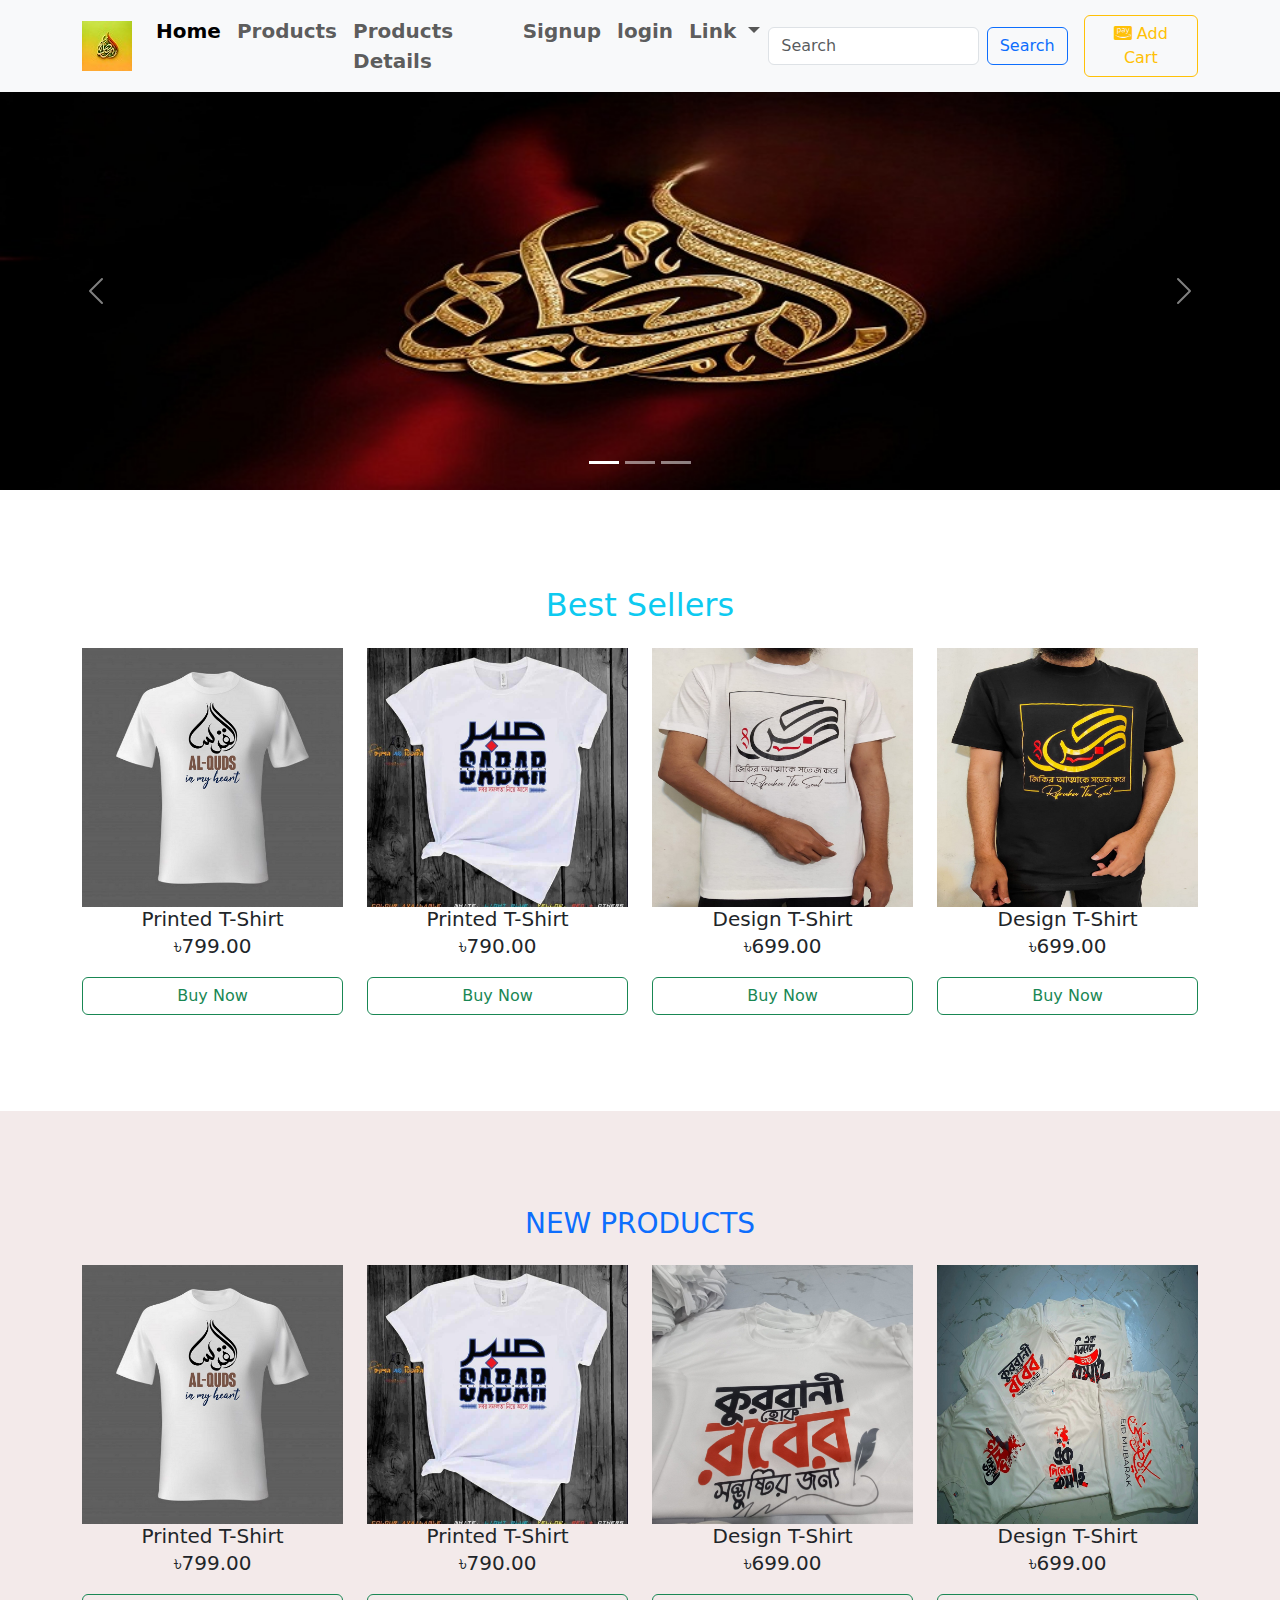
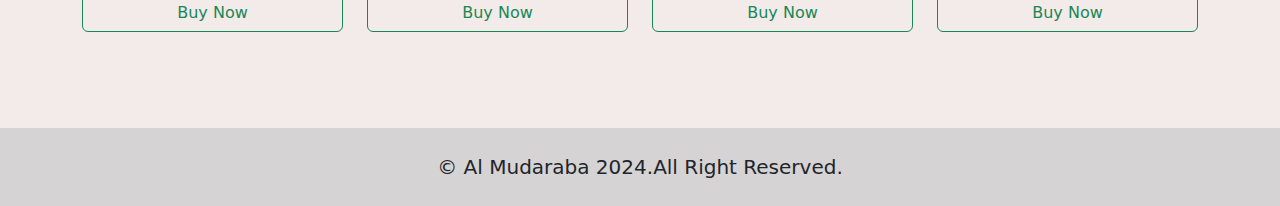
<file: index.html>
<!doctype html>
<html lang="en">
<head>
    <title>AL Mudaraba</title>
    <meta charset="utf-8">
    <meta name="description" content="Free Web tutorials">
    <meta name="keywords" content="HTML, CSS, JavaScript">
    <meta name="author" content="tamanna">
    <meta name="viewport" content="width=device-width, initial-scale=1.0">
    <!-- favicon -->
    <link rel="icon" href="assets/img/logo.jpeg">
    <!-- bootstrap css -->
    <link rel="stylesheet" href="https://cdn.jsdelivr.net/npm/bootstrap@5.3.3/dist/css/bootstrap.min.css">
    <!-- default css -->
    <link rel="stylesheet" href="assets/css/default.css">
    <!-- font awesome -->
    <link rel="stylesheet" href="https://cdnjs.cloudflare.com/ajax/libs/font-awesome/6.6.0/css/all.min.css">
</head>
<body>
    <!-- navbar section start -->
    <nav class="navbar navbar-expand-lg bg-body-tertiary">
        <div class="container">
          <a class="navbar-brand" href="index.html">
            <img src="assets/img/logo.jpeg" alt="al-mudara" title="al-mudaraba">
          </a>
          <button class="navbar-toggler" type="button" data-bs-toggle="collapse" data-bs-target="#navbarSupportedContent" aria-controls="navbarSupportedContent" aria-expanded="false" aria-label="Toggle navigation">
            <span class="navbar-toggler-icon"></span>
          </button>
          <div class="collapse navbar-collapse" id="navbarSupportedContent">
            <ul class="navbar-nav ms-auto mb-2 mb-lg-0 fs-5 fw-semibold">
              <li class="nav-item">
                <a class="nav-link active" href="index.html">Home</a>
              </li>
              <li class="nav-item">
                <a class="nav-link" href="products.html">Products</a>
              </li>
              <li class="nav-item">
                <a class="nav-link" href="products-details.html">Products Details</a>
              </li>
              <li class="nav-item">
                <a class="nav-link" href="signup.html">Signup</a>
              </li>
              <li class="nav-item">
                <a class="nav-link" href="login.html">login</a>
              </li>
              <li class="nav-item dropdown">
                <a class="nav-link dropdown-toggle" href="#" role="button" data-bs-toggle="dropdown" aria-expanded="false">
                  Link
                </a>
                <ul class="dropdown-menu">
                  <li><a class="dropdown-item" href="#">My Account</a></li>
                  <li><a class="dropdown-item" href="#">Wishlist</a></li>
                  <li><hr class="dropdown-divider"></li>
                  <li><a class="dropdown-item" href="login.html">Login</a></li>
                  <li><a class="dropdown-item" href="register.html">Register</a></li>
                </ul>
              </li>
            </ul>
            <form class="d-flex" role="search">
              <input class="form-control me-2" type="search" placeholder="Search" aria-label="Search">
              <button class="btn btn-outline-primary" type="submit">Search</button>
            </form>
            <a href="" class="btn btn-outline-warning ms-0 ms-lg-3 mt-2 mt-lg-0">
              <i class="fa-brands fa-cc-amazon-pay"></i>
            Add Cart</a>
          </div>
        </div>
    </nav>
    <!-- navbar section end -->

    <!-- banner section start -->
    <div id="carouselExampleIndicators" class="carousel slide" data-bs-ride="carousel"  data-bs-interval="2500">
      <div class="carousel-indicators">
        <button type="button" data-bs-target="#carouselExampleIndicators" data-bs-slide-to="0" class="active" aria-current="true" aria-label="Slide 1"></button>
        <button type="button" data-bs-target="#carouselExampleIndicators" data-bs-slide-to="1" aria-label="Slide 2"></button>
        <button type="button" data-bs-target="#carouselExampleIndicators" data-bs-slide-to="2" aria-label="Slide 3"></button>
      </div>
      <div class="carousel-inner">
        <div class="carousel-item active">
          <img src="assets/img/banner.jpeg" class="d-block w-100" alt="...">
        </div>
        <div class="carousel-item">
          <img src="assets/img/banner-1.jpg" class="d-block w-100" alt="...">
        </div>
        <div class="carousel-item">
          <img src="assets/img/banner-2.jpg" class="d-block w-100" alt="...">
        </div>
      </div>
      <button class="carousel-control-prev" type="button" data-bs-target="#carouselExampleIndicators" data-bs-slide="prev">
        <span class="carousel-control-prev-icon" aria-hidden="true"></span>
        <span class="visually-hidden">Previous</span>
      </button>
      <button class="carousel-control-next" type="button" data-bs-target="#carouselExampleIndicators" data-bs-slide="next">
        <span class="carousel-control-next-icon" aria-hidden="true"></span>
        <span class="visually-hidden">Next</span>
      </button>
    </div>
    <!-- banner section end -->

    <!-- best sellers section start -->
      <section id="best-sellers" class="py-5">
        <section class="container py-0 py-lg-5">
          <!-- title start -->
          <div class="row">
            <div class="col-12">
              <div class="title text-center mb-4">
                <h2 class="text-info">Best Sellers</h2>
              </div>
            </div>
          </div>
          <!-- title end -->
          <div class="row gy-4">
            <div class="col-12 col-sm-6 col-lg-3">
              <div class="product-content-card">
                <img src="assets/img/one.jpg" class="card-img-top" alt="T-Shirt" tittle="T-Shirt">
                <div class="card-body text-center">
                  <h5 class="card-title">Printed T-Shirt</h5>
                  <p class="card-text lead">৳799.00</p>
                  <a href="#" class="btn btn-outline-success d-block w-100">Buy Now</a>
                </div>
              </div>
            </div>
            <div class="col-12 col-sm-6 col-lg-3">
              <div class="product-content-card">
                <img src="assets/img/two.jpg" class="card-img-top" alt="T-Shirt" tittle="T-Shirt">
                <div class="card-body text-center">
                  <h5 class="card-title">Printed T-Shirt</h5>
                  <p class="card-text lead">৳790.00</p>
                  <a href="#" class="btn btn-outline-success d-block w-100">Buy Now</a>
                </div>
              </div>
            </div>
            <div class="col-12 col-sm-6 col-lg-3">
              <div class="product-content-card">
                <img src="assets/img/nine.jpeg" class="card-img-top" alt="T-Shirt" tittle="T-Shirt">
                <div class="card-body text-center">
                  <h5 class="card-title">Design T-Shirt</h5>
                  <p class="card-text lead">৳699.00</p>
                  <a href="#" class="btn btn-outline-success d-block w-100">Buy Now</a>
                </div>
              </div>
            </div>
            <div class="col-12 col-sm-6 col-lg-3">
              <div class="product-content-card">
                <img src="assets/img/six.jpeg" class="card-img-top" alt="T-Shirt" tittle="T-Shirt">
                <div class="card-body text-center">
                  <h5 class="card-title">Design T-Shirt</h5>
                  <p class="card-text lead">৳699.00</p>
                  <a href="#" class="btn btn-outline-success d-block w-100">Buy Now</a>
                </div>
              </div>
            </div>
          </div>
        </section>
      </section>                                              
    <!-- best sellers section end -->

    <!-- new products section start -->
    <section id="new products" class="bg-color py-5">
      <section class="container py-0 py-lg-5">
        <!-- title start -->
        <div class="row">
          <div class="col-12">
            <div class="title text-center mb-4">
              <h2 class="text-primary text-uppercase h3">New Products</h2>
            </div>
          </div>
        </div>
        <!-- title end -->
        <div class="row gy-4">
          <div class="col-12 col-sm-6 col-lg-3">
            <div class="product-content-card">
              <img src="assets/img/one.jpg" class="card-img-top" alt="T-Shirt" tittle="T-Shirt">
              <div class="card-body text-center">
                <h5 class="card-title">Printed T-Shirt</h5>
                <p class="card-text lead">৳799.00</p>
                <a href="#" class="btn btn-outline-success d-block w-100">Buy Now</a>
              </div>
            </div>
          </div>
          <div class="col-12 col-sm-6 col-lg-3">
            <div class="product-content-card">
              <img src="assets/img/two.jpg" class="card-img-top" alt="T-Shirt" tittle="T-Shirt">
              <div class="card-body text-center">
                <h5 class="card-title">Printed T-Shirt</h5>
                <p class="card-text lead">৳790.00</p>
                <a href="#" class="btn btn-outline-success d-block w-100">Buy Now</a>
              </div>
            </div>
          </div>
          <div class="col-12 col-sm-6 col-lg-3">
            <div class="product-content-card">
              <img src="assets/img/three.jpg" class="card-img-top" alt="T-Shirt" tittle="T-Shirt">
              <div class="card-body text-center">
                <h5 class="card-title">Design T-Shirt</h5>
                <p class="card-text lead">৳699.00</p>
                <a href="#" class="btn btn-outline-success d-block w-100">Buy Now</a>
              </div>
            </div>
          </div>
          <div class="col-12 col-sm-6 col-lg-3">
            <div class="product-content-card">
              <img src="assets/img/four.jpg" class="card-img-top" alt="T-Shirt" tittle="T-Shirt">
              <div class="card-body text-center">
                <h5 class="card-title">Design T-Shirt</h5>
                <p class="card-text lead">৳699.00</p>
                <a href="#" class="btn btn-outline-success d-block w-100">Buy Now</a>
              </div>
            </div>
          </div>
        </div>
      </section>
  </section>                                              
  <!-- new products section end -->

  <!--footer section start  -->
  <footer id="footer" class="py-4 bg-color-one">
    <section class="container">
      <div class="row">
        <div class="col-12">
          <div class="footer-content text-center">
            <p class="lead m-0">
              &copy; Al Mudaraba 2024.All Right Reserved.
            </p>
            <p class="lead m-0" id="datetime">

            </p>
          </div>
        </div>
      </div>
    </div>
  </footer>
  <!--footer section end  -->

    <!-- bootstrap js -->
    <script src="https://cdn.jsdelivr.net/npm/bootstrap@5.3.3/dist/js/bootstrap.bundle.min.js"></script>
    <!-- default js -->
    <script src="assets/js/default.js"></script>
</body>
</html>
</file>
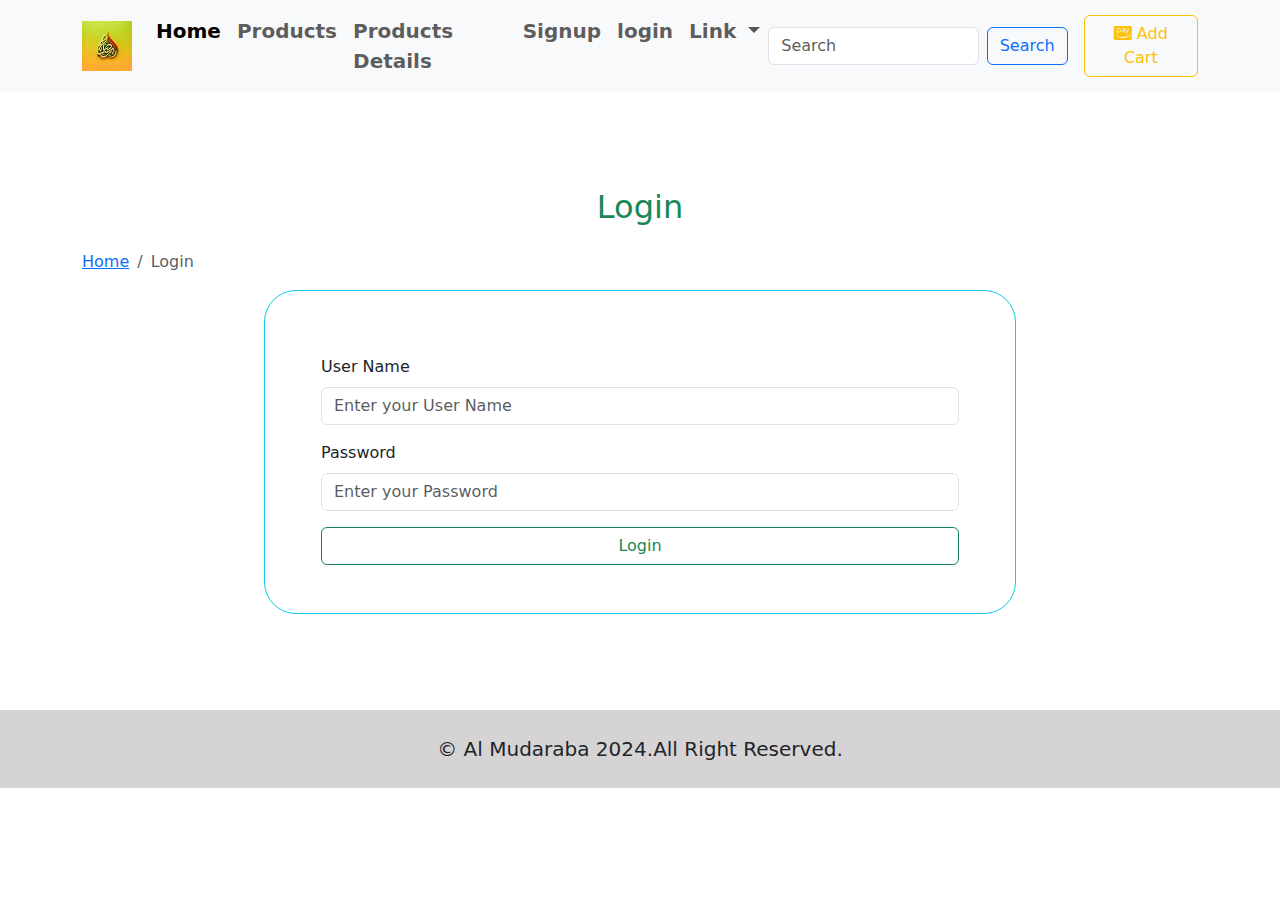
<file: login.html>
<!doctype html>
<html lang="en">
<head>
    <title>Login- AL Mudaraba</title>
    <meta charset="utf-8">
    <meta name="description" content="Free Web tutorials">
    <meta name="keywords" content="HTML, CSS, JavaScript">
    <meta name="author" content="tamanna">
    <meta name="viewport" content="width=device-width, initial-scale=1.0">
    <!-- favicon -->
    <link rel="icon" href="assets/img/logo.jpeg">
    <!-- bootstrap css -->
    <link rel="stylesheet" href="https://cdn.jsdelivr.net/npm/bootstrap@5.3.3/dist/css/bootstrap.min.css">
    <!-- default css -->
    <link rel="stylesheet" href="assets/css/default.css">
    <!-- font awesome -->
    <link rel="stylesheet" href="https://cdnjs.cloudflare.com/ajax/libs/font-awesome/6.6.0/css/all.min.css">
</head>
<body>
    <!-- navbar section start -->
    <nav class="navbar navbar-expand-lg bg-body-tertiary">
        <div class="container">
          <a class="navbar-brand" href="index.html">
            <img src="assets/img/logo.jpeg" alt="al-mudara" title="al-mudaraba">
          </a>
          <button class="navbar-toggler" type="button" data-bs-toggle="collapse" data-bs-target="#navbarSupportedContent" aria-controls="navbarSupportedContent" aria-expanded="false" aria-label="Toggle navigation">
            <span class="navbar-toggler-icon"></span>
          </button>
          <div class="collapse navbar-collapse" id="navbarSupportedContent">
            <ul class="navbar-nav ms-auto mb-2 mb-lg-0 fs-5 fw-semibold">
              <li class="nav-item">
                <a class="nav-link active" href="index.html">Home</a>
              </li>
              <li class="nav-item">
                <a class="nav-link" href="products.html">Products</a>
              </li>
              <li class="nav-item">
                <a class="nav-link" href="products-details.html">Products Details</a>
              </li>
              <li class="nav-item">
                <a class="nav-link" href="signup.html">Signup</a>
              </li>
              <li class="nav-item">
                <a class="nav-link" href="login.html">login</a>
              </li>
              <li class="nav-item dropdown">
                <a class="nav-link dropdown-toggle" href="#" role="button" data-bs-toggle="dropdown" aria-expanded="false">
                  Link
                </a>
                <ul class="dropdown-menu">
                  <li><a class="dropdown-item" href="#">My Account</a></li>
                  <li><a class="dropdown-item" href="#">Wishlist</a></li>
                  <li><hr class="dropdown-divider"></li>
                  <li><a class="dropdown-item" href="login.html">Login</a></li>
                  <li><a class="dropdown-item" href="register.html">Register</a></li>
                </ul>
              </li>
            </ul>
            <form class="d-flex" role="search">
              <input class="form-control me-2" type="search" placeholder="Search" aria-label="Search">
              <button class="btn btn-outline-primary" type="submit">Search</button>
            </form>
            <a href="" class="btn btn-outline-warning ms-0 ms-lg-3 mt-2 mt-lg-0">
              <i class="fa-brands fa-cc-amazon-pay"></i>
            Add Cart</a>
          </div>
        </div>
    </nav>
    <!-- navbar section end -->


    <!-- login section start -->
    <section id="login" class="py-5">
        <section class="container py-0 py-lg-5">
          <!-- title start -->
          <div class="row">
            <div class="col-12">
              <div class="title text-center mb-4">
                <h2 class="text-success">Login</h2>
              </div>
            </div>
            <div class="col-12 mb-3">
                  <nav aria-label="breadcrumb">
                    <ol class="breadcrumb">
                      <li class="breadcrumb-item"><a href="index.html">Home</a></li>
                      <li class="breadcrumb-item active">Login</li>
                    </ol>
                  </nav>
            </div>
          </div>
          <!-- title end -->
          <div class="row">
           <div class="col-12 col-lg-8 offset-lg-2">
            <form class="row g-3 border border-info rounded-5 p-5">
                <div class="col-md-12">
                    <label for="inputusername" class="form-label">User Name</label>
                    <input type="text" name="username" class="form-control" id="inputusername" placeholder="Enter your User Name">
                  </div>
                <div class="col-md-12">
                    <label for="inputPassword" class="form-label">Password</label>
                    <input type="password" name="password" class="form-control" id="inputPassword" placeholder="Enter your Password">
                </div>
                <div class="col-12">
                    <button type="submit" class="btn btn-outline-success d-block w-100" onclick="alert('Are You Sure?')">Login</button>
                </div>
              </form>
           </div>
          </div>
        </section>
    </section>                                              
    <!-- login section end -->

    
    <!--footer section start  -->
    <footer id="footer" class="py-4 bg-color-one">
    <section class="container">
      <div class="row">
        <div class="col-12">
          <div class="footer-content text-center">
            <p class="lead m-0">
              &copy; Al Mudaraba 2024.All Right Reserved.
            </p>
            <p class="lead m-0" id="datetime">

            </p>
          </div>
        </div>
      </div>
    </div>
    </footer>
    <!--footer section end  -->

    <!-- bootstrap js -->
    <script src="https://cdn.jsdelivr.net/npm/bootstrap@5.3.3/dist/js/bootstrap.bundle.min.js"></script>
    <!-- default js -->
    <script src="assets/js/default.js"></script>
</body>
</html>
</file>
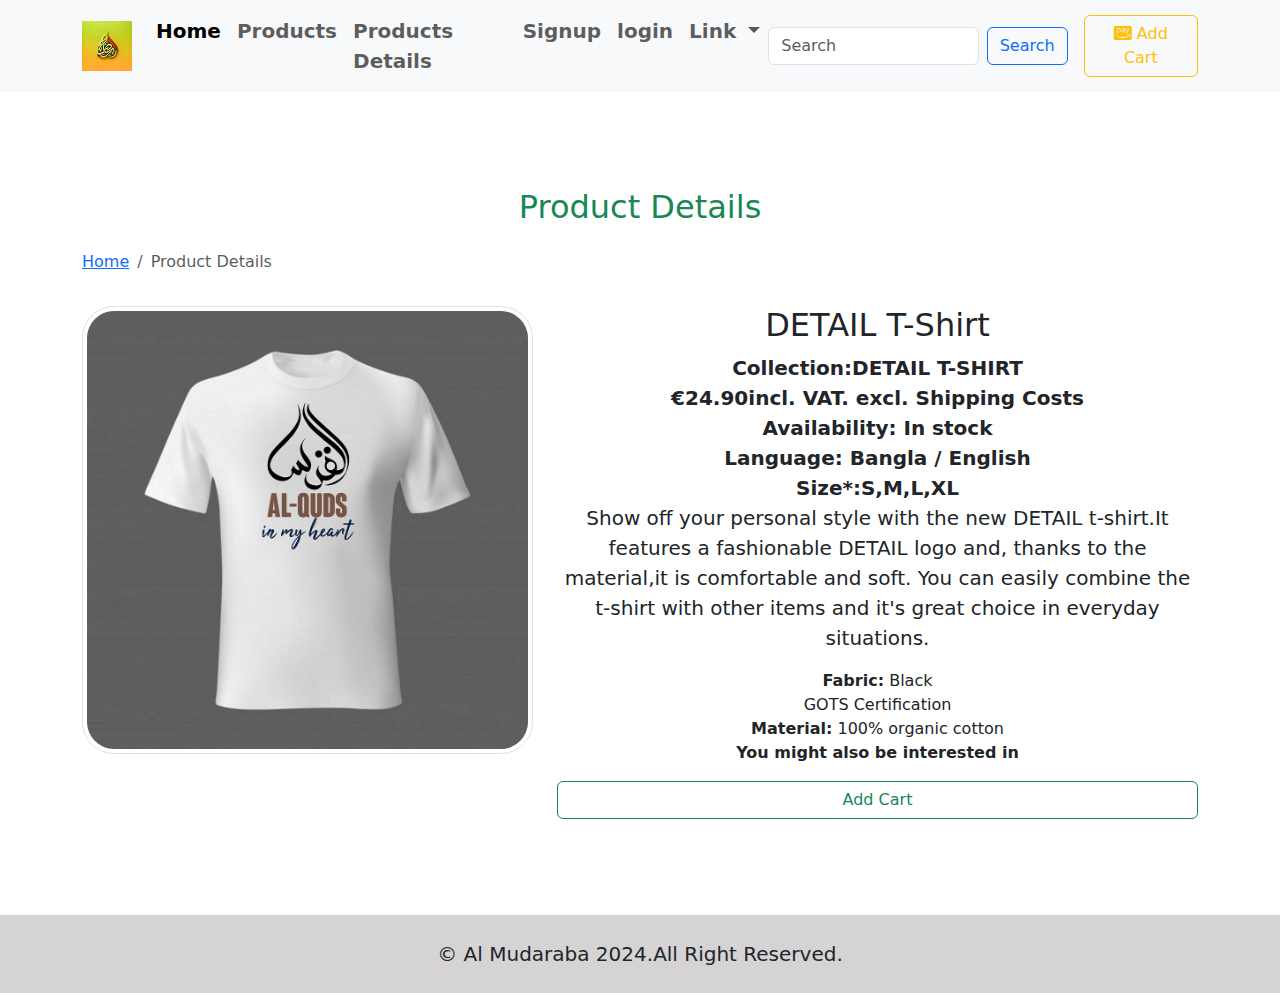
<file: products-details.html>
<!doctype html>
<html lang="en">
<head>
    <title>Product Details- AL Mudaraba</title>
    <meta charset="utf-8">
    <meta name="description" content="Free Web tutorials">
    <meta name="keywords" content="HTML, CSS, JavaScript">
    <meta name="author" content="tamanna">
    <meta name="viewport" content="width=device-width, initial-scale=1.0">
    <!-- favicon -->
    <link rel="icon" href="assets/img/logo.jpeg">
    <!-- bootstrap css -->
    <link rel="stylesheet" href="https://cdn.jsdelivr.net/npm/bootstrap@5.3.3/dist/css/bootstrap.min.css">
    <!-- default css -->
    <link rel="stylesheet" href="assets/css/default.css">
    <!-- font awesome -->
    <link rel="stylesheet" href="https://cdnjs.cloudflare.com/ajax/libs/font-awesome/6.6.0/css/all.min.css">
</head>
<body>
    <!-- navbar section start -->
    <nav class="navbar navbar-expand-lg bg-body-tertiary">
        <div class="container">
          <a class="navbar-brand" href="index.html">
            <img src="assets/img/logo.jpeg" alt="al-mudara" title="al-mudaraba">
          </a>
          <button class="navbar-toggler" type="button" data-bs-toggle="collapse" data-bs-target="#navbarSupportedContent" aria-controls="navbarSupportedContent" aria-expanded="false" aria-label="Toggle navigation">
            <span class="navbar-toggler-icon"></span>
          </button>
          <div class="collapse navbar-collapse" id="navbarSupportedContent">
            <ul class="navbar-nav ms-auto mb-2 mb-lg-0 fs-5 fw-semibold">
              <li class="nav-item">
                <a class="nav-link active" href="index.html">Home</a>
              </li>
              <li class="nav-item">
                <a class="nav-link" href="products.html">Products</a>
              </li>
              <li class="nav-item">
                <a class="nav-link" href="products-details.html">Products Details</a>
              </li>
              <li class="nav-item">
                <a class="nav-link" href="signup.html">Signup</a>
              </li>
              <li class="nav-item">
                <a class="nav-link" href="login.html">login</a>
              </li>
              <li class="nav-item dropdown">
                <a class="nav-link dropdown-toggle" href="#" role="button" data-bs-toggle="dropdown" aria-expanded="false">
                  Link
                </a>
                <ul class="dropdown-menu">
                  <li><a class="dropdown-item" href="#">My Account</a></li>
                  <li><a class="dropdown-item" href="#">Wishlist</a></li>
                  <li><hr class="dropdown-divider"></li>
                  <li><a class="dropdown-item" href="login.html">Login</a></li>
                  <li><a class="dropdown-item" href="register.html">Register</a></li>
                </ul>
              </li>
            </ul>
            <form class="d-flex" role="search">
              <input class="form-control me-2" type="search" placeholder="Search" aria-label="Search">
              <button class="btn btn-outline-primary" type="submit">Search</button>
            </form>
            <a href="" class="btn btn-outline-warning ms-0 ms-lg-3 mt-2 mt-lg-0">
              <i class="fa-brands fa-cc-amazon-pay"></i>
            Add Cart</a>
          </div>
        </div>
    </nav>
    <!-- navbar section end -->



    <!-- product details section start -->
    <section id="products-details" class="py-5">
        <section class="container py-0 py-lg-5">
          <!-- title start -->
          <div class="row">
            <div class="col-12">
              <div class="title text-center mb-4">
                <h2 class="text-success">Product Details</h2>
              </div>
            </div>
            <div class="col-12 mb-3">
                  <nav aria-label="breadcrumb">
                    <ol class="breadcrumb">
                      <li class="breadcrumb-item"><a href="index.html">Home</a></li>
                      <li class="breadcrumb-item active">Product Details</li>
                    </ol>
                  </nav>
            </div>
          </div>
          <!-- title end -->
          <div class="row gy-4">
           <div class="col-12 col-md-5">
            <div class="product-item">
                <img src="assets/img/one.jpg" alt="T-shirt" title="T-Shirt" class="img-fluid rounded-5 img-thumbnail">
            </div>
           </div>
           <div class="col-12 col-md-7">
            <div class="product-description text-center">
                <h2>DETAIL T-Shirt</h2>
                <p class="lead m-0 fw-semibold">
                    <b>Collection:</b>DETAIL T-SHIRT<br>
                    <b>€24.90</b>incl. VAT. excl. Shipping Costs<br>
                    <b>Availability:</b> In stock<br>
                    <b>Language:</b> Bangla / English<br>
                    <b>Size*:</b>S,M,L,XL<br>
                    <p class=" lead mb-3">
                    Show off your personal style with the new DETAIL t-shirt.It features a fashionable DETAIL logo and, thanks to the material,it is comfortable and soft. You can easily combine the t-shirt with other items and it's great choice in everyday situations.
                    </p>
                    <b>Fabric:</b> Black<br>
                    GOTS Certification<br>
                    <b>Material:</b> 100% organic cotton<br>
                    <b>You might also be interested in</b>
                </p>
                <a href="" class="btn btn-outline-success d-block w-100">Add Cart</a>
            </div>
           </div>
          </div>
        </section>
    </section>                                              
    <!-- product details section end -->

    

    <!--footer section start  -->
    <footer id="footer" class="py-4 bg-color-one">
    <section class="container">
      <div class="row">
        <div class="col-12">
          <div class="footer-content text-center">
            <p class="lead m-0">
              &copy; Al Mudaraba 2024.All Right Reserved.
            </p>
            <p class="lead m-0" id="datetime">

            </p>
          </div>
        </div>
      </div>
    </div>
    </footer>
    <!--footer section end  -->

    <!-- bootstrap js -->
    <script src="https://cdn.jsdelivr.net/npm/bootstrap@5.3.3/dist/js/bootstrap.bundle.min.js"></script>
    <!-- default js -->
    <script src="assets/js/default.js"></script>
</body>
</html>
</file>
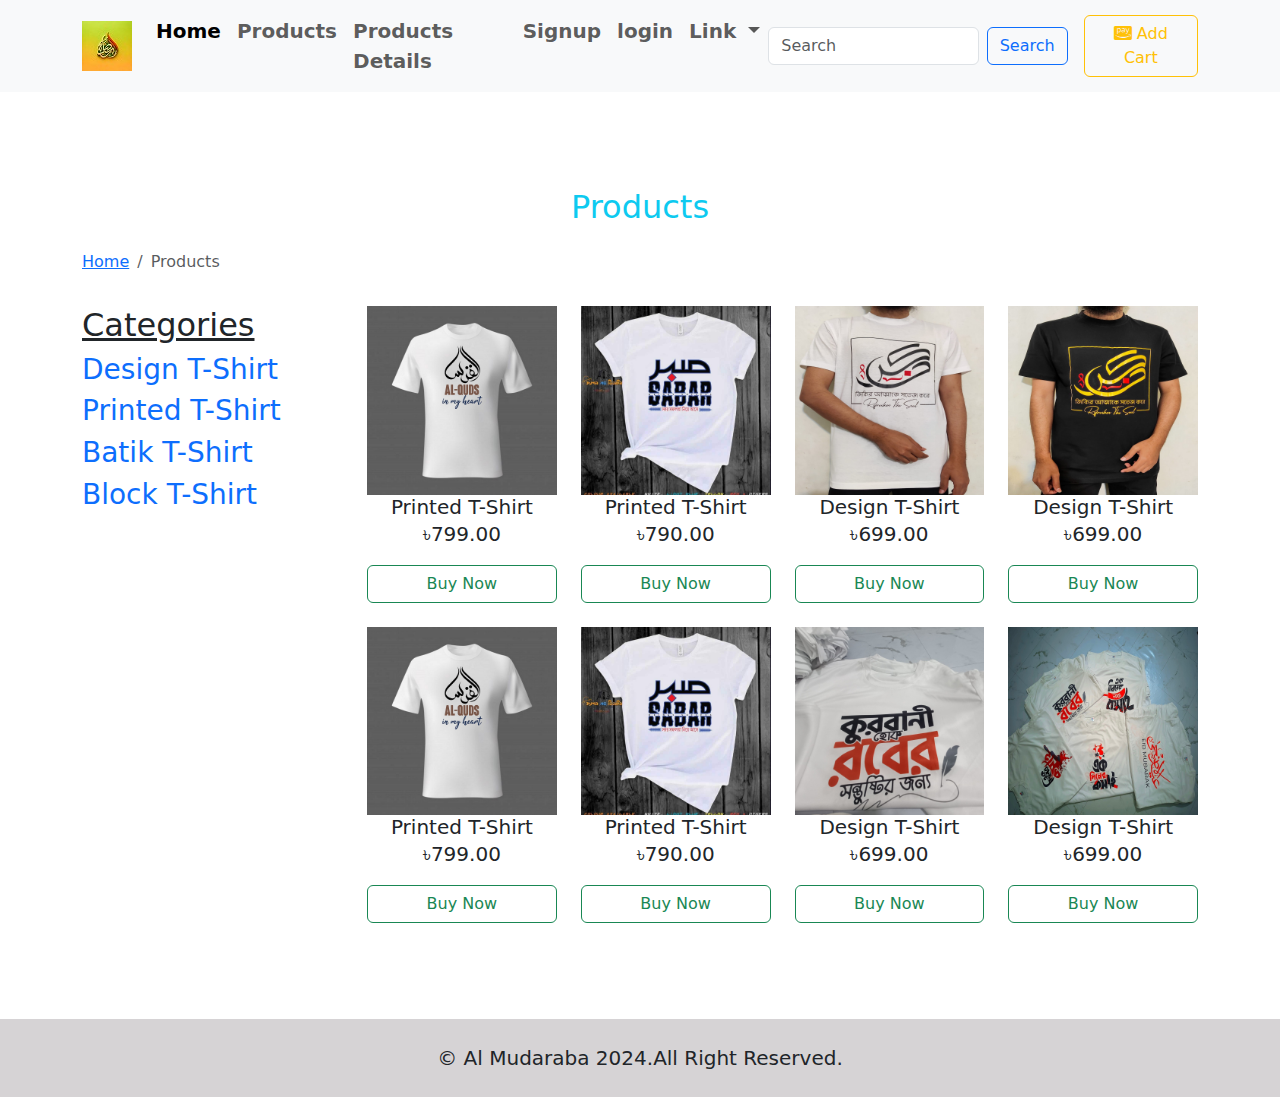
<file: Products.html>
<!doctype html>
<html lang="en">
<head>
    <title>Product - AL Mudaraba</title>
    <meta charset="utf-8">
    <meta name="description" content="Free Web tutorials">
    <meta name="keywords" content="HTML, CSS, JavaScript">
    <meta name="author" content="tamanna">
    <meta name="viewport" content="width=device-width, initial-scale=1.0">
    <!-- favicon -->
    <link rel="icon" href="assets/img/logo.jpeg">
    <!-- bootstrap css -->
    <link rel="stylesheet" href="https://cdn.jsdelivr.net/npm/bootstrap@5.3.3/dist/css/bootstrap.min.css">
    <!-- default css -->
    <link rel="stylesheet" href="assets/css/default.css">
    <!-- font awesome -->
    <link rel="stylesheet" href="https://cdnjs.cloudflare.com/ajax/libs/font-awesome/6.6.0/css/all.min.css">
</head>
<body>
    <!-- navbar section start -->
    <nav class="navbar navbar-expand-lg bg-body-tertiary">
        <div class="container">
          <a class="navbar-brand" href="index.html">
            <img src="assets/img/logo.jpeg" alt="al-mudara" title="al-mudaraba">
          </a>
          <button class="navbar-toggler" type="button" data-bs-toggle="collapse" data-bs-target="#navbarSupportedContent" aria-controls="navbarSupportedContent" aria-expanded="false" aria-label="Toggle navigation">
            <span class="navbar-toggler-icon"></span>
          </button>
          <div class="collapse navbar-collapse" id="navbarSupportedContent">
            <ul class="navbar-nav ms-auto mb-2 mb-lg-0 fs-5 fw-semibold">
              <li class="nav-item">
                <a class="nav-link active" href="index.html">Home</a>
              </li>
              <li class="nav-item">
                <a class="nav-link" href="products.html">Products</a>
              </li>
              <li class="nav-item">
                <a class="nav-link" href="products-details.html">Products Details</a>
              </li>
              <li class="nav-item">
                <a class="nav-link" href="signup.html">Signup</a>
              </li>
              <li class="nav-item">
                <a class="nav-link" href="login.html">login</a>
              </li>
              <li class="nav-item dropdown">
                <a class="nav-link dropdown-toggle" href="#" role="button" data-bs-toggle="dropdown" aria-expanded="false">
                  Link
                </a>
                <ul class="dropdown-menu">
                  <li><a class="dropdown-item" href="#">My Account</a></li>
                  <li><a class="dropdown-item" href="#">Wishlist</a></li>
                  <li><hr class="dropdown-divider"></li>
                  <li><a class="dropdown-item" href="login.html">Login</a></li>
                  <li><a class="dropdown-item" href="register.html">Register</a></li>
                </ul>
              </li>
            </ul>
            <form class="d-flex" role="search">
              <input class="form-control me-2" type="search" placeholder="Search" aria-label="Search">
              <button class="btn btn-outline-primary" type="submit">Search</button>
            </form>
            <a href="" class="btn btn-outline-warning ms-0 ms-lg-3 mt-2 mt-lg-0">
              <i class="fa-brands fa-cc-amazon-pay"></i>
            Add Cart</a>
          </div>
        </div>
    </nav>
    <!-- navbar section end -->



    <!-- products list section start -->
    <section id="products" class="py-5">
        <section class="container py-0 py-lg-5">
          <!-- title start -->
          <div class="row">
            <div class="col-12">
              <div class="title text-center mb-4">
                <h2 class="text-info">Products</h2>
              </div>
            </div>
            <div class="col-12 mb-3">
                  <nav aria-label="breadcrumb">
                    <ol class="breadcrumb">
                      <li class="breadcrumb-item"><a href="index.html">Home</a></li>
                      <li class="breadcrumb-item active">Products</li>
                    </ol>
                  </nav>
            </div>
          </div>
          <!-- title end -->
          <div class="row gy-4">
           <div class="col-12 col-md-4 col-lg-3">
            <div class="product-categories">
                <h2 class="text-decoration-underline">Categories</h2>
                <ul class="list-unstyled">
                    <li>
                        <a href="" class="text-decoration-none">
                            <h3>Design T-Shirt</h3>
                        </a>
                    </li>
                    <li>
                        <a href="" class="text-decoration-none">
                            <h3>Printed T-Shirt</h3>
                        </a>
                    </li>
                    <li>
                        <a href="" class="text-decoration-none">
                            <h3>Batik T-Shirt</h3>
                        </a>
                    </li>
                    <li>
                        <a href="" class="text-decoration-none">
                            <h3>Block T-Shirt</h3>
                        </a>
                    </li>
                </ul>
            </div>
           </div>
           <div class="col-12 col-md-8 col-lg-9">
              <div class="row gy-4">
                <div class="col-12 col-sm-6 col-lg-3">
                  <div class="product-content-card">
                    <img src="assets/img/one.jpg" class="card-img-top" alt="T-Shirt" tittle="T-Shirt">
                    <div class="card-body text-center">
                      <h5 class="card-title">Printed T-Shirt</h5>
                      <p class="card-text lead">৳799.00</p>
                      <a href="#" class="btn btn-outline-success d-block w-100">Buy Now</a>
                    </div>
                  </div>
                </div>
                <div class="col-12 col-sm-6 col-lg-3">
                  <div class="product-content-card">
                    <img src="assets/img/two.jpg" class="card-img-top" alt="T-Shirt" tittle="T-Shirt">
                    <div class="card-body text-center">
                      <h5 class="card-title">Printed T-Shirt</h5>
                      <p class="card-text lead">৳790.00</p>
                      <a href="#" class="btn btn-outline-success d-block w-100">Buy Now</a>
                    </div>
                  </div>
                </div>
                <div class="col-12 col-sm-6 col-lg-3">
                  <div class="product-content-card">
                    <img src="assets/img/nine.jpeg" class="card-img-top" alt="T-Shirt" tittle="T-Shirt">
                    <div class="card-body text-center">
                      <h5 class="card-title">Design T-Shirt</h5>
                      <p class="card-text lead">৳699.00</p>
                      <a href="#" class="btn btn-outline-success d-block w-100">Buy Now</a>
                    </div>
                  </div>
                </div>
                <div class="col-12 col-sm-6 col-lg-3">
                  <div class="product-content-card">
                    <img src="assets/img/six.jpeg" class="card-img-top" alt="T-Shirt" tittle="T-Shirt">
                    <div class="card-body text-center">
                      <h5 class="card-title">Design T-Shirt</h5>
                      <p class="card-text lead">৳699.00</p>
                      <a href="#" class="btn btn-outline-success d-block w-100">Buy Now</a>
                    </div>
                  </div>
                </div>
                    <div class="col-12 col-sm-6 col-lg-3">
                      <div class="product-content-card">
                        <img src="assets/img/one.jpg" class="card-img-top" alt="T-Shirt" tittle="T-Shirt">
                        <div class="card-body text-center">
                          <h5 class="card-title">Printed T-Shirt</h5>
                          <p class="card-text lead">৳799.00</p>
                          <a href="#" class="btn btn-outline-success d-block w-100">Buy Now</a>
                        </div>
                      </div>
                    </div>
                    <div class="col-12 col-sm-6 col-lg-3">
                      <div class="product-content-card">
                        <img src="assets/img/two.jpg" class="card-img-top" alt="T-Shirt" tittle="T-Shirt">
                        <div class="card-body text-center">
                          <h5 class="card-title">Printed T-Shirt</h5>
                          <p class="card-text lead">৳790.00</p>
                          <a href="#" class="btn btn-outline-success d-block w-100">Buy Now</a>
                        </div>
                      </div>
                    </div>
                    <div class="col-12 col-sm-6 col-lg-3">
                      <div class="product-content-card">
                        <img src="assets/img/three.jpg" class="card-img-top" alt="T-Shirt" tittle="T-Shirt">
                        <div class="card-body text-center">
                          <h5 class="card-title">Design T-Shirt</h5>
                          <p class="card-text lead">৳699.00</p>
                          <a href="#" class="btn btn-outline-success d-block w-100">Buy Now</a>
                        </div>
                      </div>
                    </div>
                    <div class="col-12 col-sm-6 col-lg-3">
                      <div class="product-content-card">
                        <img src="assets/img/four.jpg" class="card-img-top" alt="T-Shirt" tittle="T-Shirt">
                        <div class="card-body text-center">
                          <h5 class="card-title">Design T-Shirt</h5>
                          <p class="card-text lead">৳699.00</p>
                          <a href="#" class="btn btn-outline-success d-block w-100">Buy Now</a>
                        </div>
                      </div>
                    </div>
           </div>
          </div>
        </section>
    </section>                                              
    <!-- products list section end -->

    

    <!--footer section start  -->
    <footer id="footer" class="py-4 bg-color-one">
    <section class="container">
      <div class="row">
        <div class="col-12">
          <div class="footer-content text-center">
            <p class="lead m-0">
              &copy; Al Mudaraba 2024.All Right Reserved.
            </p>
            <p class="lead m-0" id="datetime">

            </p>
          </div>
        </div>
      </div>
    </div>
    </footer>
    <!--footer section end  -->

    <!-- bootstrap js -->
    <script src="https://cdn.jsdelivr.net/npm/bootstrap@5.3.3/dist/js/bootstrap.bundle.min.js"></script>
    <!-- default js -->
    <script src="assets/js/default.js"></script>
</body>
</html>
</file>
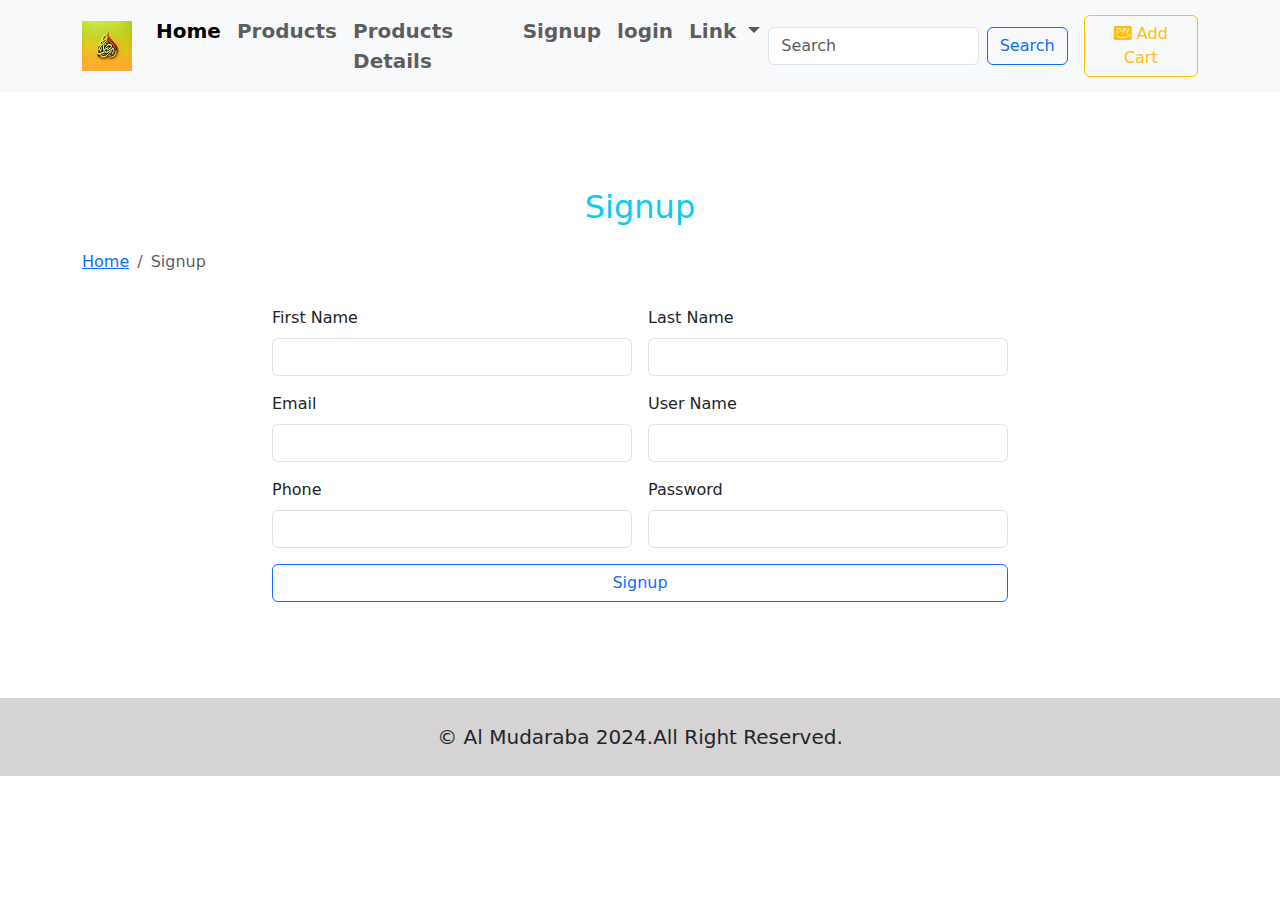
<file: signup.html>
<!doctype html>
<html lang="en">
<head>
    <title>Signup- AL Mudaraba</title>
    <meta charset="utf-8">
    <meta name="description" content="Free Web tutorials">
    <meta name="keywords" content="HTML, CSS, JavaScript">
    <meta name="author" content="tamanna">
    <meta name="viewport" content="width=device-width, initial-scale=1.0">
    <!-- favicon -->
    <link rel="icon" href="assets/img/logo.jpeg">
    <!-- bootstrap css -->
    <link rel="stylesheet" href="https://cdn.jsdelivr.net/npm/bootstrap@5.3.3/dist/css/bootstrap.min.css">
    <!-- default css -->
    <link rel="stylesheet" href="assets/css/default.css">
    <!-- font awesome -->
    <link rel="stylesheet" href="https://cdnjs.cloudflare.com/ajax/libs/font-awesome/6.6.0/css/all.min.css">
</head>
<body>
    <!-- navbar section start -->
    <nav class="navbar navbar-expand-lg bg-body-tertiary">
        <div class="container">
          <a class="navbar-brand" href="index.html">
            <img src="assets/img/logo.jpeg" alt="al-mudara" title="al-mudaraba">
          </a>
          <button class="navbar-toggler" type="button" data-bs-toggle="collapse" data-bs-target="#navbarSupportedContent" aria-controls="navbarSupportedContent" aria-expanded="false" aria-label="Toggle navigation">
            <span class="navbar-toggler-icon"></span>
          </button>
          <div class="collapse navbar-collapse" id="navbarSupportedContent">
            <ul class="navbar-nav ms-auto mb-2 mb-lg-0 fs-5 fw-semibold">
              <li class="nav-item">
                <a class="nav-link active" href="index.html">Home</a>
              </li>
              <li class="nav-item">
                <a class="nav-link" href="products.html">Products</a>
              </li>
              <li class="nav-item">
                <a class="nav-link" href="products-details.html">Products Details</a>
              </li>
              <li class="nav-item">
                <a class="nav-link" href="signup.html">Signup</a>
              </li>
              <li class="nav-item">
                <a class="nav-link" href="login.html">login</a>
              </li>
              <li class="nav-item dropdown">
                <a class="nav-link dropdown-toggle" href="#" role="button" data-bs-toggle="dropdown" aria-expanded="false">
                  Link
                </a>
                <ul class="dropdown-menu">
                  <li><a class="dropdown-item" href="#">My Account</a></li>
                  <li><a class="dropdown-item" href="#">Wishlist</a></li>
                  <li><hr class="dropdown-divider"></li>
                  <li><a class="dropdown-item" href="login.html">Login</a></li>
                  <li><a class="dropdown-item" href="register.html">Register</a></li>
                </ul>
              </li>
            </ul>
            <form class="d-flex" role="search">
              <input class="form-control me-2" type="search" placeholder="Search" aria-label="Search">
              <button class="btn btn-outline-primary" type="submit">Search</button>
            </form>
            <a href="" class="btn btn-outline-warning ms-0 ms-lg-3 mt-2 mt-lg-0">
              <i class="fa-brands fa-cc-amazon-pay"></i>
            Add Cart</a>
          </div>
        </div>
    </nav>
    <!-- navbar section end -->


    <!-- signup section start -->
    <section id="signup" class="py-5">
        <section class="container py-0 py-lg-5">
          <!-- title start -->
          <div class="row">
            <div class="col-12">
              <div class="title text-center mb-4">
                <h2 class="text-info">Signup</h2>
              </div>
            </div>
            <div class="col-12 mb-3">
                  <nav aria-label="breadcrumb">
                    <ol class="breadcrumb">
                      <li class="breadcrumb-item"><a href="index.html">Home</a></li>
                      <li class="breadcrumb-item active">Signup</li>
                    </ol>
                  </nav>
            </div>
          </div>
          <!-- title end -->
          <div class="row">
           <div class="col-12 col-lg-8 offset-lg-2">
            <form class="row g-3">
                <div class="col-md-6">
                    <label for="inputfirstname" class="form-label">First Name</label>
                    <input type="text" name="fname" class="form-control" id="inputfirstname">
                  </div>
                <div class="col-md-6">
                    <label for="inputlastname" class="form-label">Last Name</label>
                    <input type="text" name="lname" class="form-control" id="inputlastname">
                </div>
                <div class="col-md-6">
                    <label for="inputEmail" class="form-label">Email</label>
                    <input type="email" name="email" class="form-control" id="inputEmail">
                </div>
                <div class="col-md-6">
                    <label for="inputusername" class="form-label">User Name</label>
                    <input type="text" name="username" class="form-control" id="inputusername">
                  </div>
                <div class="col-md-6">
                    <label for="inputphone" class="form-label">Phone</label>
                    <input type="tel" name="mobile" class="form-control" id="inputphone">
                </div>
                <div class="col-md-6">
                    <label for="inputPassword" class="form-label">Password</label>
                    <input type="password" name="password" class="form-control" id="inputPassword">
                </div>
                <div class="col-12">
                    <button type="submit" class="btn btn-outline-primary d-block w-100" onclick="alert('Are You Sure?')">Signup</button>
                </div>
              </form>
           </div>
          </div>
        </section>
    </section>                                              
    <!-- signup section end -->

    
    <!--footer section start  -->
    <footer id="footer" class="py-4 bg-color-one">
    <section class="container">
      <div class="row">
        <div class="col-12">
          <div class="footer-content text-center">
            <p class="lead m-0">
              &copy; Al Mudaraba 2024.All Right Reserved.
            </p>
            <p class="lead m-0" id="datetime">

            </p>
          </div>
        </div>
      </div>
    </div>
    </footer>
    <!--footer section end  -->

    <!-- bootstrap js -->
    <script src="https://cdn.jsdelivr.net/npm/bootstrap@5.3.3/dist/js/bootstrap.bundle.min.js"></script>
    <!-- default js -->
    <script src="assets/js/default.js"></script>
</body>
</html>
</file>
<file: assets/css/default.css>
.bg-color{
    background: rgb(243, 234, 234);
}
.bg-color-one{
    background: rgb(214, 211, 213);
}
.product-item img{
    overflow: hidden;
}
.product-item img{
    cursor: pointer;
    transition: .3s linear;
}
.product-item img:hover{
    transform: scale(1.5);
}
</file>
